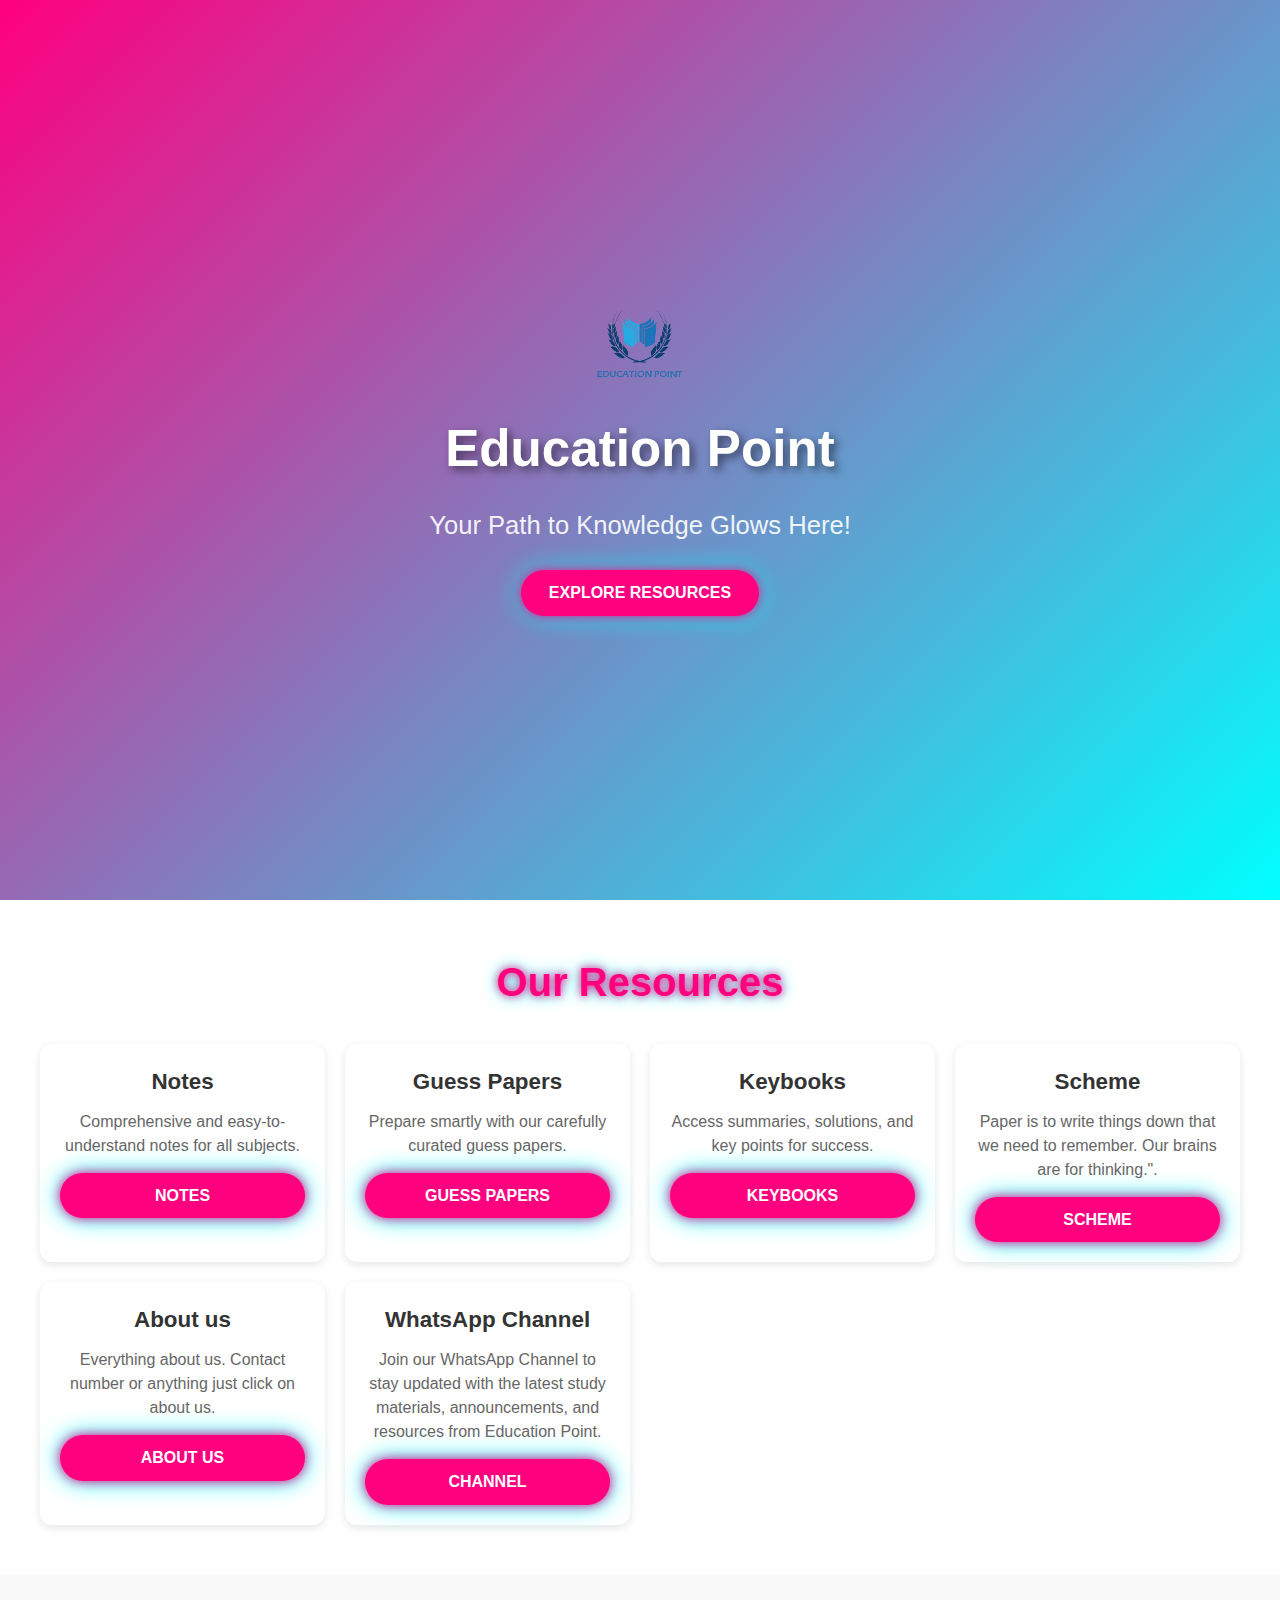
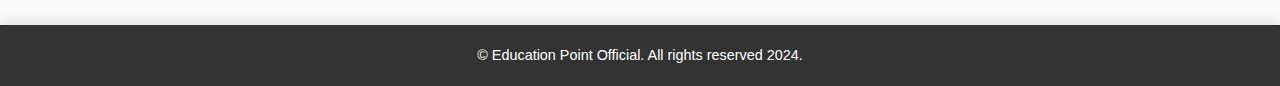
<file: index.html>
<!DOCTYPE html>
<html lang="en">
<head>
    <meta charset="UTF-8">
    <meta name="viewport" content="width=device-width, initial-scale=1.0">
    <title>Education Point</title>
	<link rel="shortcut icon" type="image/x" href="logo.png">
	<link rel="stylesheet" href="style 2.css">
</head>

<body>
    <header class="hero">
	 <img src="eduction point.png" alt="Education Point" class="logo">
        <div class="container">
            <h1 class="title">Education Point</h1>
            <p class="tagline">Your Path to Knowledge Glows Here!</p>
            <a href="#resources" class="neon-button">Explore Resources</a>
			
        </div>
    </header>
    <main>
        <section id="resources" class="section">
            <h2 class="neon-heading">Our Resources</h2>
            <div class="resources">
                <div class="resource-card">
                    <h3>Notes</h3>
                    <p>Comprehensive and easy-to-understand notes for all subjects.</p>
                    <a href="notes.html" class="neon-button">Notes</a>
                </div>
                <div class="resource-card">
                    <h3>Guess Papers</h3>
                    <p>Prepare smartly with our carefully curated guess papers.</p>
                    <a href="guess-papers.html" class="neon-button">Guess Papers</a>
                </div>
                <div class="resource-card">
                    <h3>Keybooks</h3>
                    <p>Access summaries, solutions, and key points for success.</p>
                    <a href="keybooks.html" class="neon-button">Keybooks</a>
                </div>
                <div class="resource-card">
                    <h3>Scheme</h3>
                    <p>Paper is to write things down that we need to remember. Our brains are for thinking.".</p>
                    <a href="scheme.html" class="neon-button">Scheme</a>
              </div>
			  <div class="resource-card">
                    <h3>About us</h3>
                    <p>Everything about us. Contact number or anything just click on about us.</p>
                    <a href="ABOUT US.html" class="neon-button">About us</a>
					
                </div>
				

 
   <div class="resource-card">
    <h3>WhatsApp Channel</h3>
    <p>Join our WhatsApp Channel to stay updated with the latest study materials, announcements, and resources from Education Point.</p>
    <a href="whatsapp channel.html" class="neon-button">CHANNEL</a>


</div>

					
               
  </div>
           
        </section>
    </main>
				
    <footer>
        <p>© Education Point Official. All rights reserved 2024.</p>
		
</body>
</html>
</file>
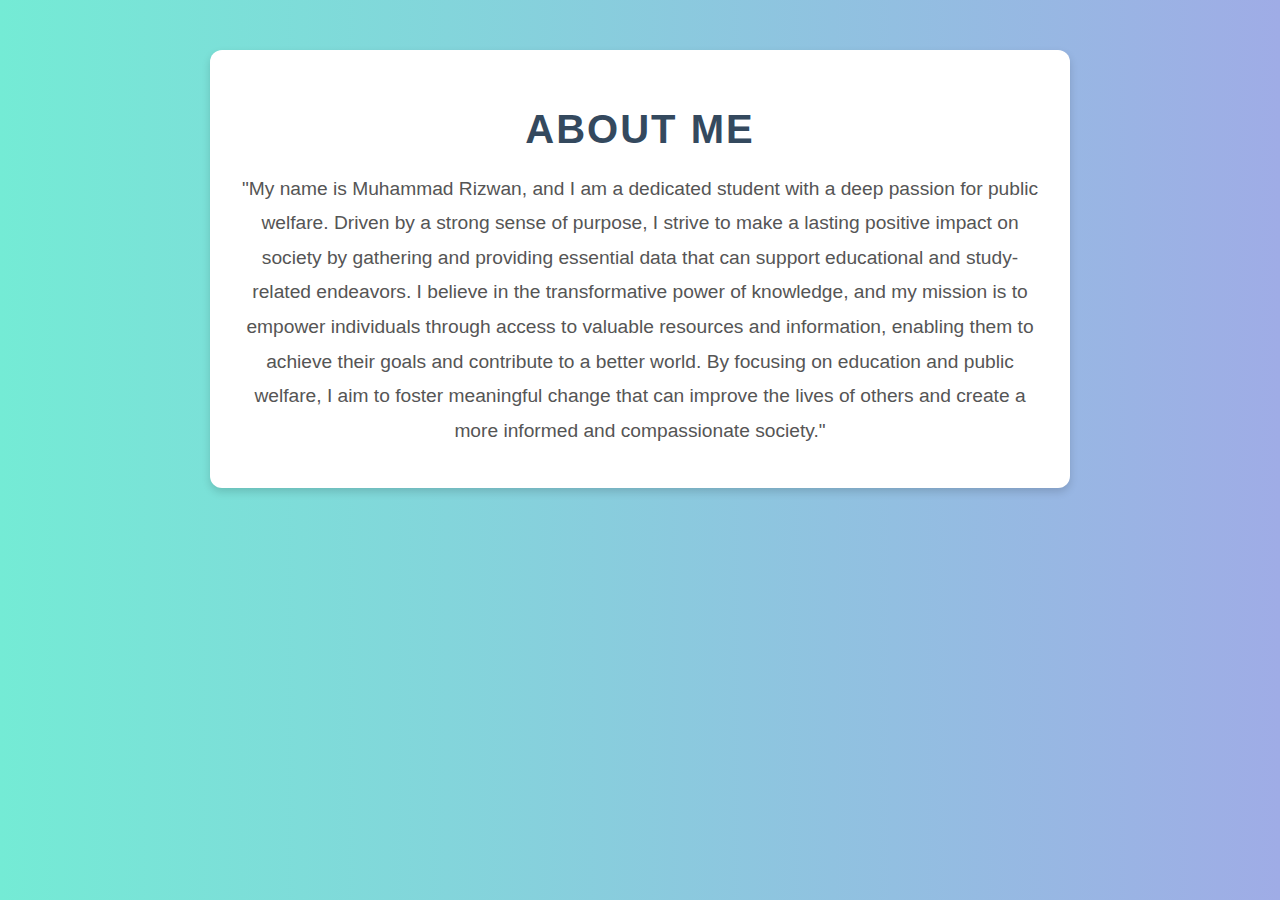
<file: about me.html>
<!DOCTYPE html>
<html lang="en">
<head>
    <meta charset="UTF-8">
    <meta name="viewport" content="width=device-width, initial-scale=1.0">
    <title>About Me - Muhammad Rizwan</title>
    <link rel="shortcut icon" type="image/x-icon" href="logo.png">
    <style>
        body {
            font-family: 'Poppins', Arial, sans-serif;
            margin: 0;
            padding: 0;
            background: linear-gradient(to right, #74ebd5, #9face6);
            color: #444;
        }
        .container {
            max-width: 800px;
            margin: 50px auto;
            padding: 30px;
            background: #fff;
            box-shadow: 0 4px 8px rgba(0, 0, 0, 0.15);
            border-radius: 12px;
            text-align: center;
        }
        h1 {
            font-size: 2.5em;
            margin-bottom: 20px;
            color: #34495e;
            text-transform: uppercase;
            letter-spacing: 2px;
        }
        p {
            font-size: 1.2em;
            line-height: 1.8;
            margin: 10px 0;
            color: #555;
        }
        a {
            color: #3498db;
            text-decoration: none;
            font-weight: bold;
        }
        a:hover {
            text-decoration: underline;
        }
        @media (max-width: 768px) {
            .container {
                padding: 20px;
                margin: 20px;
            }
            h1 {
                font-size: 2em;
            }
            p {
                font-size: 1em;
            }
        }
    </style>
</head>
<body>
    <div class="container">
        <h1>About Me</h1>
        <p>
            "My name is Muhammad Rizwan, and I am a dedicated student with a deep passion for public welfare. Driven by a strong sense of purpose, I strive to make a lasting positive impact on society by gathering and providing essential data that can support educational and study-related endeavors. I believe in the transformative power of knowledge, and my mission is to empower individuals through access to valuable resources and information, enabling them to achieve their goals and contribute to a better world. By focusing on education and public welfare, I aim to foster meaningful change that can improve the lives of others and create a more informed and compassionate society."
        </p>
    </div>
</body>
</html>
</file>
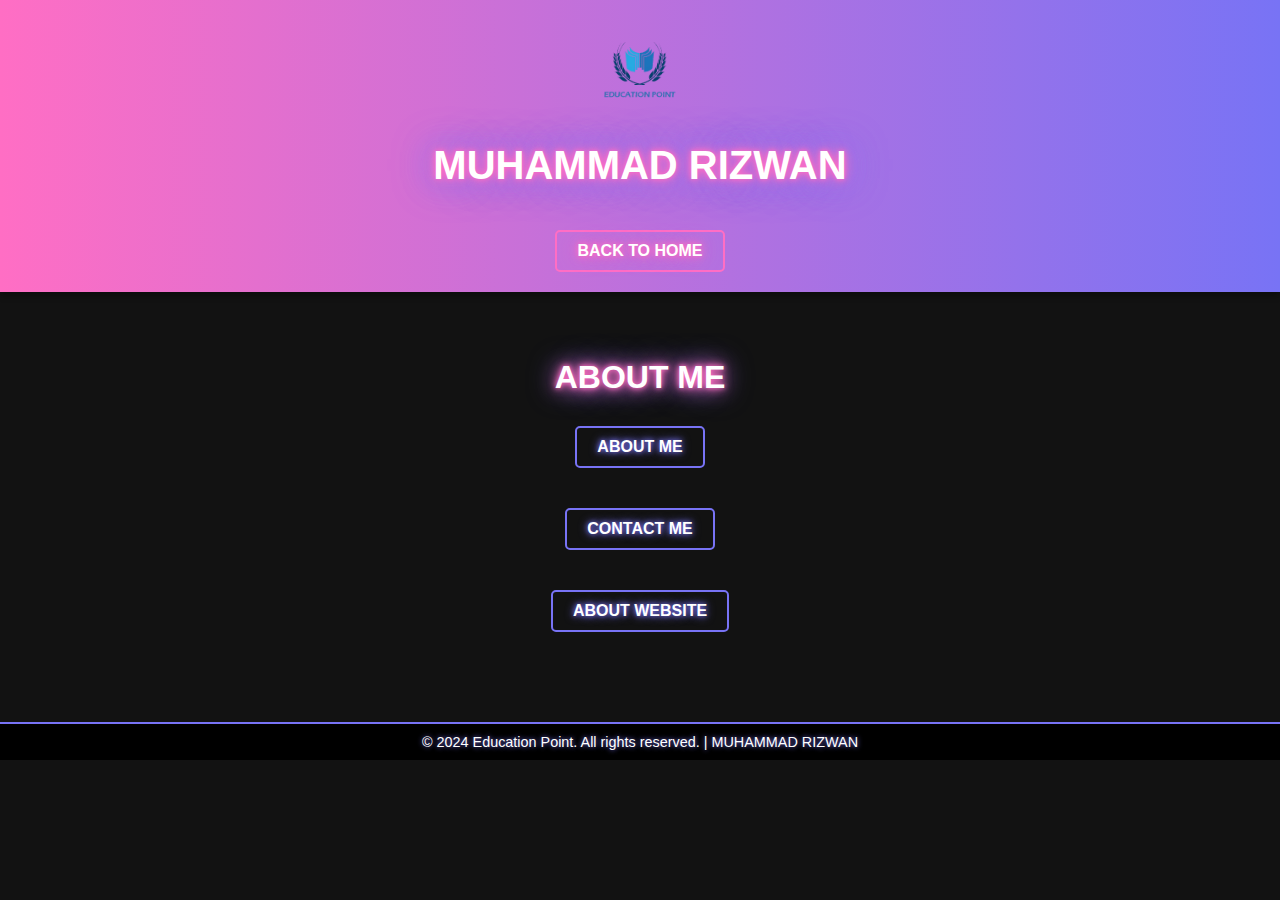
<file: ABOUT US.html>
<!DOCTYPE html>
<html lang="en">
<head>
    <meta charset="UTF-8">
    <meta name="viewport" content="width=device-width, initial-scale=1.0">
    <title>Education Point</title>
    <link rel="stylesheet" href="style 1.css">
    <link rel="shortcut icon" type="image/x-icon" href="logo.png">
	
   
</head>
<body>
    <header>
        <div class="container">
		<img src="eduction point.png" alt="Education Point" class="logo"> 
            <h1 class="neon-title">MUHAMMAD RIZWAN</h1>
            <a href="index.html" class="neon-button">Back to Home</a>
        </div>
    </header>
    <main class="section">
        <h2 class="neon-heading">ABOUT ME</h2>
        <div class="resource-card">
            <a href="about me.html" class="neon-button">ABOUT ME</a>
        </div>
        <div class="resource-card">
            <a href="contact me.html" class="neon-button">CONTACT ME</a>
        </div>

		<div class="resource-card">
                    <a href="about web.html" class="neon-button">About Website</a>
					 </div>
    </main>
    <footer>
        <p>© 2024 Education Point. All rights reserved. | MUHAMMAD RIZWAN</p>
    </footer>
</body>
</html>
</file>
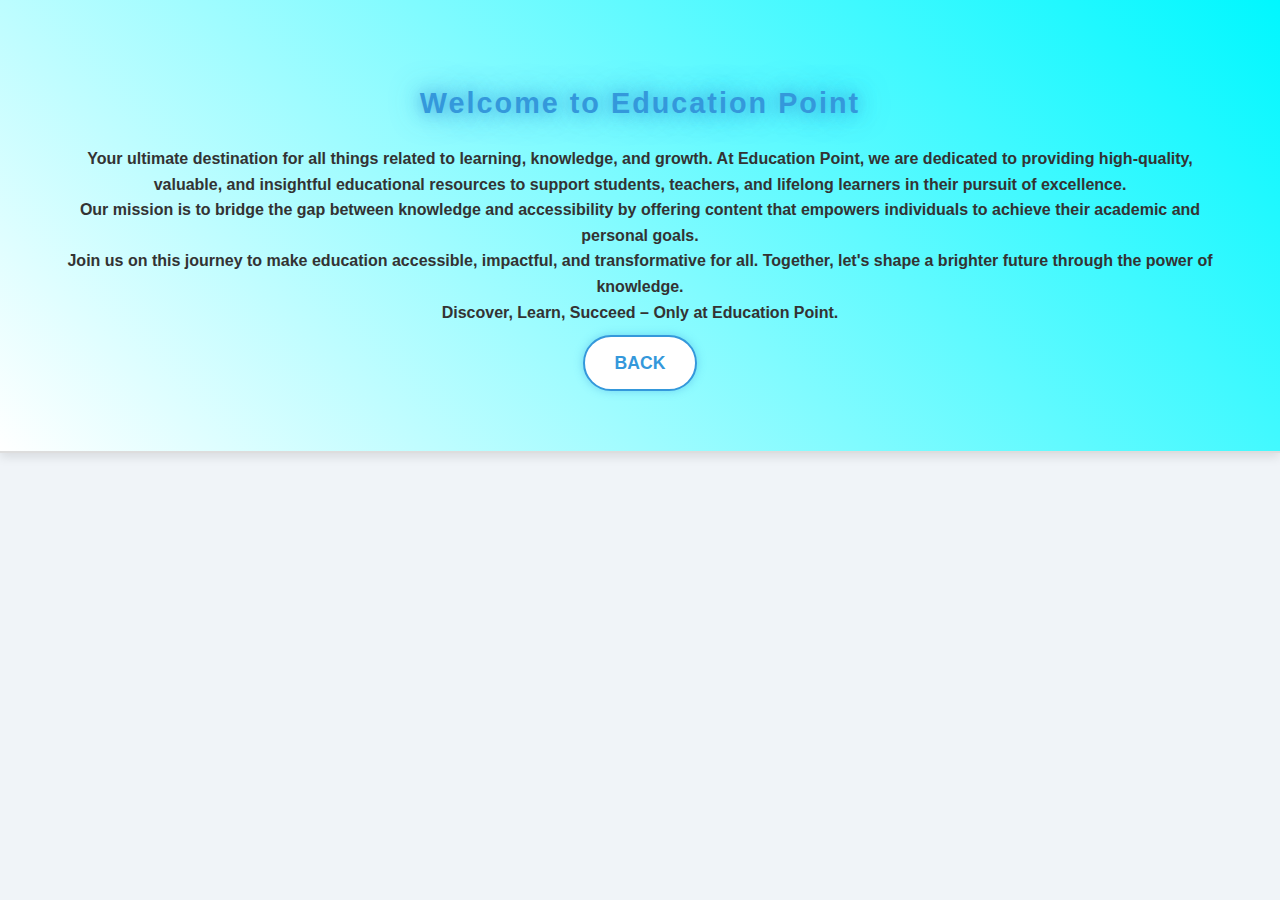
<file: about web.html>
<!DOCTYPE html>
<html lang="en">
<head>
    <meta charset="UTF-8">
    <meta name="viewport" content="width=device-width, initial-scale=1.0">
    <title>Education Point</title>
	<link rel="shortcut icon" type="image/x" href="logo.png">
    <link rel="stylesheet" href="style.css">
</head>
<body>
<header class="section">
    <div class="container">
        <h1 class="neon-title">Welcome to Education Point</h1>
        <p><strong><strong><strong>Your ultimate destination for all things related to learning, knowledge, and growth. At Education Point, we are dedicated to providing high-quality, valuable, and insightful educational resources to support students, teachers, and lifelong learners in their pursuit of excellence.</strong></p>
        <p><strong><strong>Our mission is to bridge the gap between knowledge and accessibility by offering content that empowers individuals to achieve their academic and personal goals.</strong></p>
        <p><strong>Join us on this journey to make education accessible, impactful, and transformative for all. Together, let's shape a brighter future through the power of knowledge.</strong></p>
        <p><strong>Discover, Learn, Succeed – Only at Education Point.</strong></p>
        <a href="index.html" class="neon-button">BACK </a>
    </div>
	</Header>
</body>
</html>
</file>
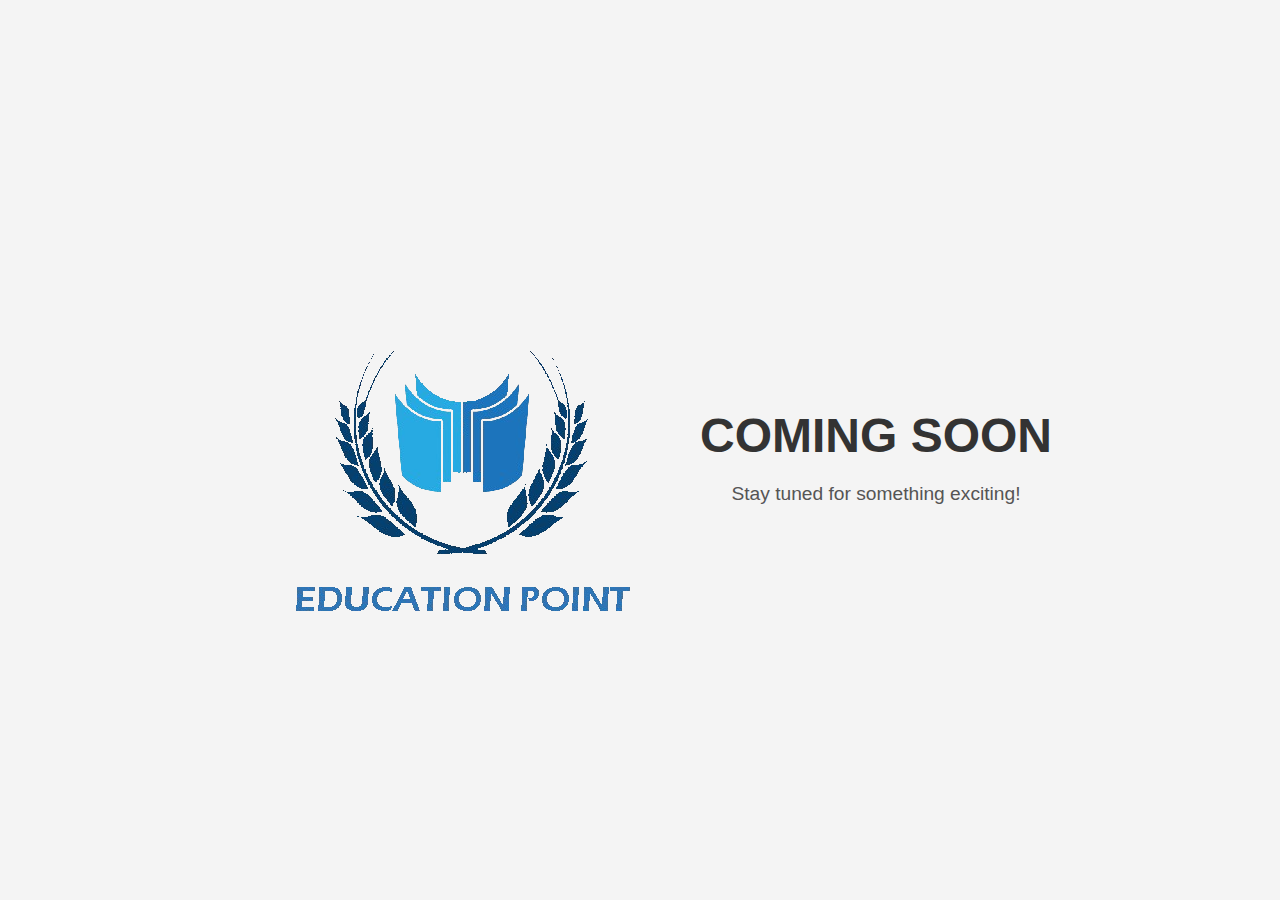
<file: coming soon.html>
<!DOCTYPE html>
<html lang="en">
<head>
    <meta charset="UTF-8">
    <meta name="viewport" content="width=device-width, initial-scale=1.0">
    <title>Coming Soon</title>
	<link rel="shortcut icon" type="image/x" href="logo.png">
    <style>
        body {
            margin: 0;
            padding: 0;
            display: flex;
            justify-content: center;
            align-items: center;
            height: 100vh;
            background-color: #f4f4f4;
            font-family: Arial, sans-serif;
        }
        .coming-soon {
            text-align: center;
            color: #333;
        }
        .coming-soon h1 {
            font-size: 3rem;
            margin-bottom: 10px;
        }
        .coming-soon p {
            font-size: 1.2rem;
            color: #555;
        }
    </style>
</head>
<body>
<img src="eduction point.png" alt="Education Point" class="logo"> 
    <div class="coming-soon">
        <h1>COMING SOON</h1>
        <p>Stay tuned for something exciting!</p>
    </div>
</body>
</html>
</file>
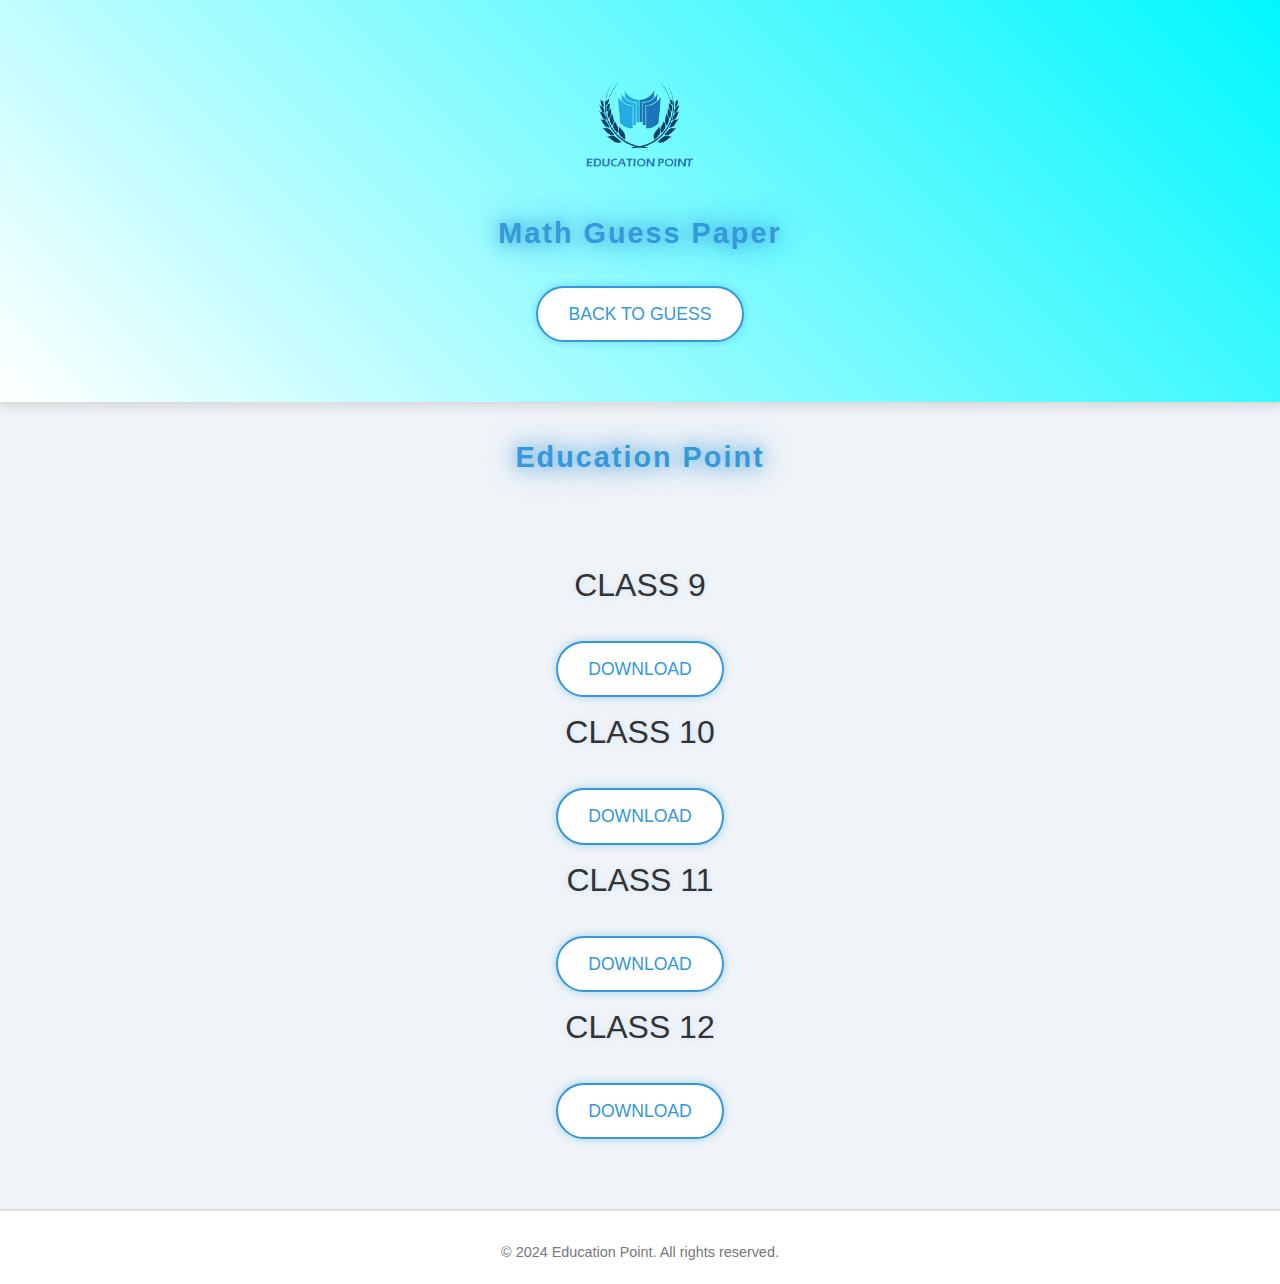
<file: Guess papers-page1.html>
<!DOCTYPE html>
<html lang="en">
<head>
    <meta charset="UTF-8">
    <meta name="viewport" content="width=device-width, initial-scale=1.0">
    <title>MATH - Education Point</title>
    <link rel="stylesheet" href="style.css">
    <link rel="shortcut icon" type="image/x" href="logo.png"> <!-- Favicon -->
</head>
<body>
    <header class="section">
        <div class="container">
            <div class="logo-container">
                <img src="eduction point.png" alt="Education Point" class="logo"> 
            </div>
            <h1 class="neon-title">Math Guess Paper</h1>
            <a href="guess-papers.html" class="neon-button">Back to Guess</a>
        </div>
    </header>

    <p class="neon-title">Education Point</p>

    <main class="section">
        <h2 class="neon-heading">CLASS 9</h2>
        <a href="https://drive.google.com/file/d/1GGTRlenPoQ5rCANfQw7F4vcIW0iKUfqT/view?usp=sharing" class="neon-button" download>Download</a>
        
        <h3 class="neon-heading">CLASS 10</h3>
        <a href="https://drive.google.com/file/d/1J-0Bw6irLPVUjoS9i7MbgKlIjymBOzus/view?usp=sharing" class="neon-button" download>Download</a>

        <h4 class="neon-heading">CLASS 11</h4>
        <a href="https://drive.usercontent.google.com/download?id=1AzJ-d46A4HN9q-oA-ZyatlFuSTE806He&export=download&authuser=0" class="neon-button" download>Download</a>

        <h5 class="neon-heading">CLASS 12</h5>
        <a href="https://drive.google.com/file/d/11k4os5KRcgN7CMVBtyWKVQEhDW4Yk0xj/view?usp=drive_link" class="neon-button" download>Download</a>
    </main>

    <footer>
        <p>© 2024 Education Point. All rights reserved.</p>
    </footer>
</body>
</html>
</file>
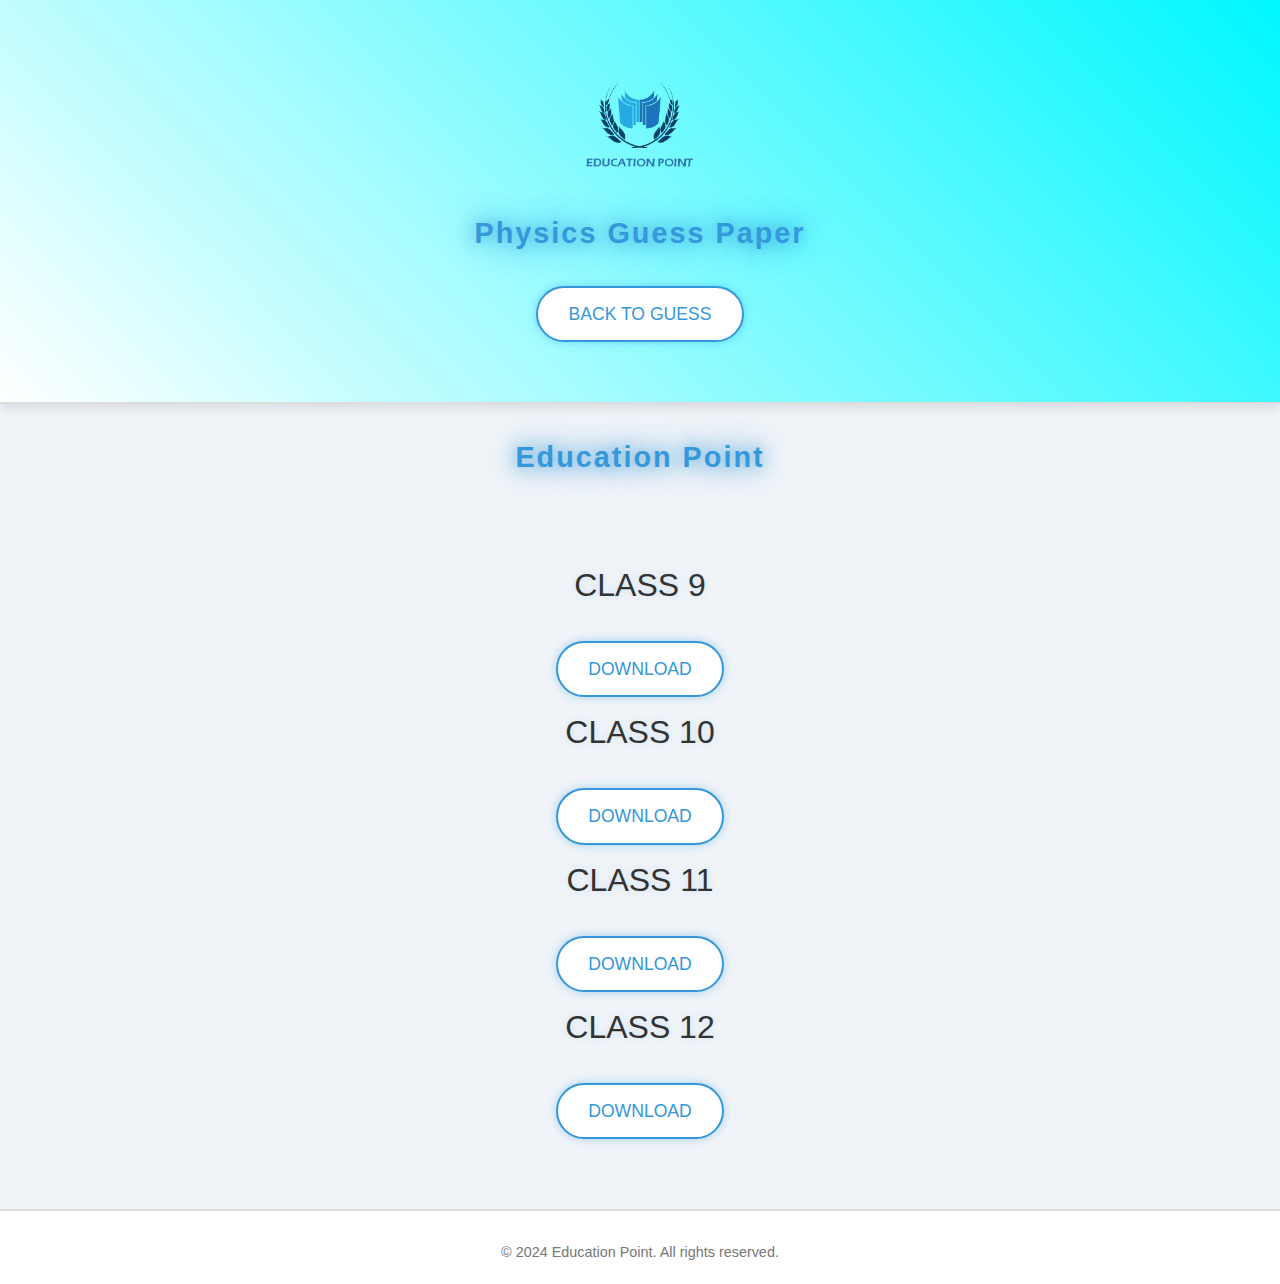
<file: Guess papers-page2.html>
<!DOCTYPE html>
<html lang="en">
<head>
    <meta charset="UTF-8">
    <meta name="viewport" content="width=device-width, initial-scale=1.0">
    <title>Physics - Education Point</title>
    <link rel="stylesheet" href="style.css">
<link rel="shortcut icon" type="image/x" href="logo.png">
</head>
<body>
    <header class="section">
	 <img src="eduction point.png" alt="Education Point" class="logo">
        <div class="container">
            <h1 class="neon-title">Physics Guess Paper </h1>
            <a href="guess-papers.html" class="neon-button">Back to Guess</a>
        </div>
		</header>
	<p class="neon-title"> Education Point</p>
    <main class="section">

        <h2 class="neon-heading">CLASS 9</h2>
     
		<a href="https://drive.google.com/file/d/1HDE2lVMgv-MVGqPfD_fCfgoMYXkgFGBq/view?usp=sharing" class="neon-button" download>Download</a>
            
			<h3 class="neon-heading">CLASS 10</h3>   
			<a href="https://drive.google.com/file/d/1Igpe19NjUUKwyXudNGd42Gz-AeEWyfl_/view?usp=drive_link" class="neon-button" download>Download</a>
         
		 <h4 class="neon-heading">CLASS 11</h4>   
			
			<a href="https://drive.google.com/file/d/159-wsxre-vu9zaOs-hLMtUWR4KkYXCUL/view?usp=drive_link" class="neon-button" download>Download</a>
 
  <h5 class="neon-heading">CLASS 12</h5>   
			
			<a href="https://drive.google.com/file/d/13ljz6cEJwssqooTbG89Ol8GxV-8Rlx9_/view?usp=drive_link" class="neon-button" download>Download</a>
 
 </main>
    <footer>
        <p>© 2024 Education Point. All rights reserved.</p>
    </footer>
</body>
</html>
</file>
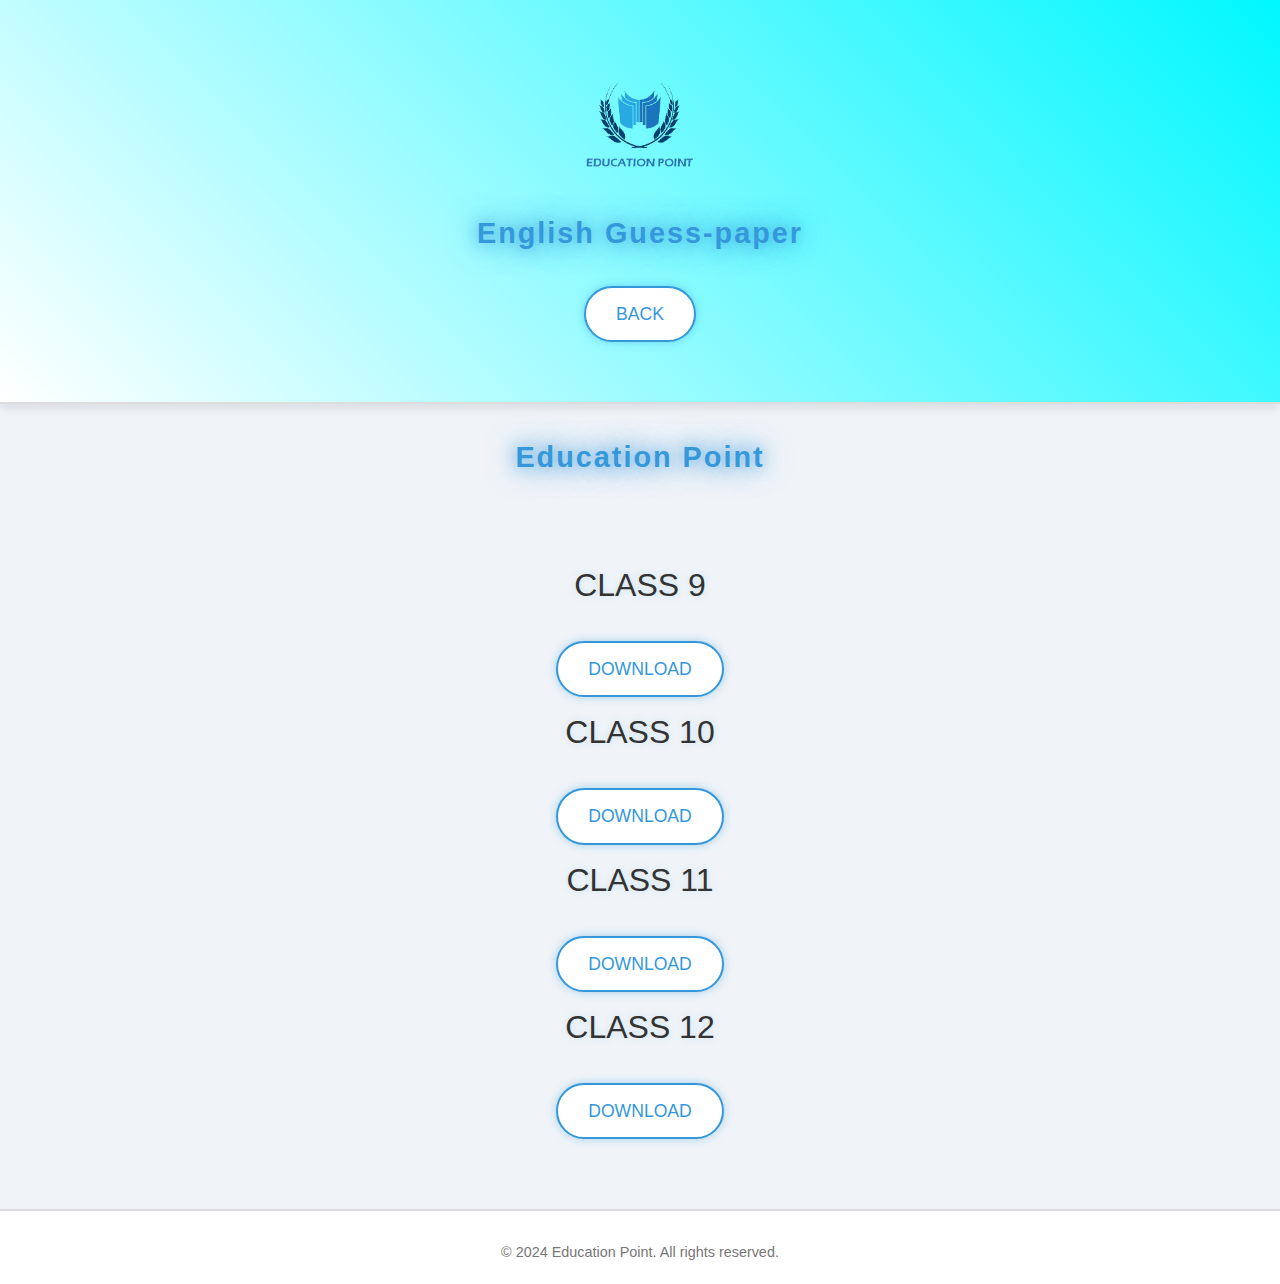
<file: Guess papers-page3.html>
<!DOCTYPE html>
<html lang="en">
<head>
    <meta charset="UTF-8">
    <meta name="viewport" content="width=device-width, initial-scale=1.0">
    <title>English guess-paper - Education Point</title>
    <link rel="stylesheet" href="style.css">
	<link rel="shortcut icon" type="image/x" href="logo.png">
</head>
<body>
    <header class="section">
	 <img src="eduction point.png" alt="Education Point" class="logo">
        <div class="container">
            <h1 class="neon-title">English Guess-paper</h1>
            <a href="guess-papers.html" class="neon-button">Back</a>
         </div>
		</header>
	<p class="neon-title"> Education Point</p>
    <main class="section">

        <h2 class="neon-heading">CLASS 9</h2>
     
		<a href="https://drive.google.com/file/d/1IDfqFMWRRTD0C-qcIhW0titgv3JqR81Z/view?usp=drive_link" class="neon-button" download>Download</a>
            
			<h3 class="neon-heading">CLASS 10</h3>   
			<a href="https://drive.google.com/file/d/1lD7cKeb1TFcK4He4tg74ptuaC6ugLbEY/view?usp=drive_link" class="neon-button" download>Download</a>
         
		 <h4 class="neon-heading">CLASS 11</h4>   
			
			<a href="https://drive.google.com/file/d/114aMFc7AW0wqQil5snZIkrd23fLIFIcw/view?usp=drive_link" class="neon-button" download>Download</a>
 
  <h5 class="neon-heading">CLASS 12</h5>   
			
			<a href="https://drive.google.com/file/d/13gRmUMB_Ol_UlRWybMjgWpq5FQfq1qR4/view?usp=drive_link" class="neon-button" download>Download</a>
 
 </main>
    <footer>
        <p>© 2024 Education Point. All rights reserved.</p>
    </footer>
</body>
</html>
</file>
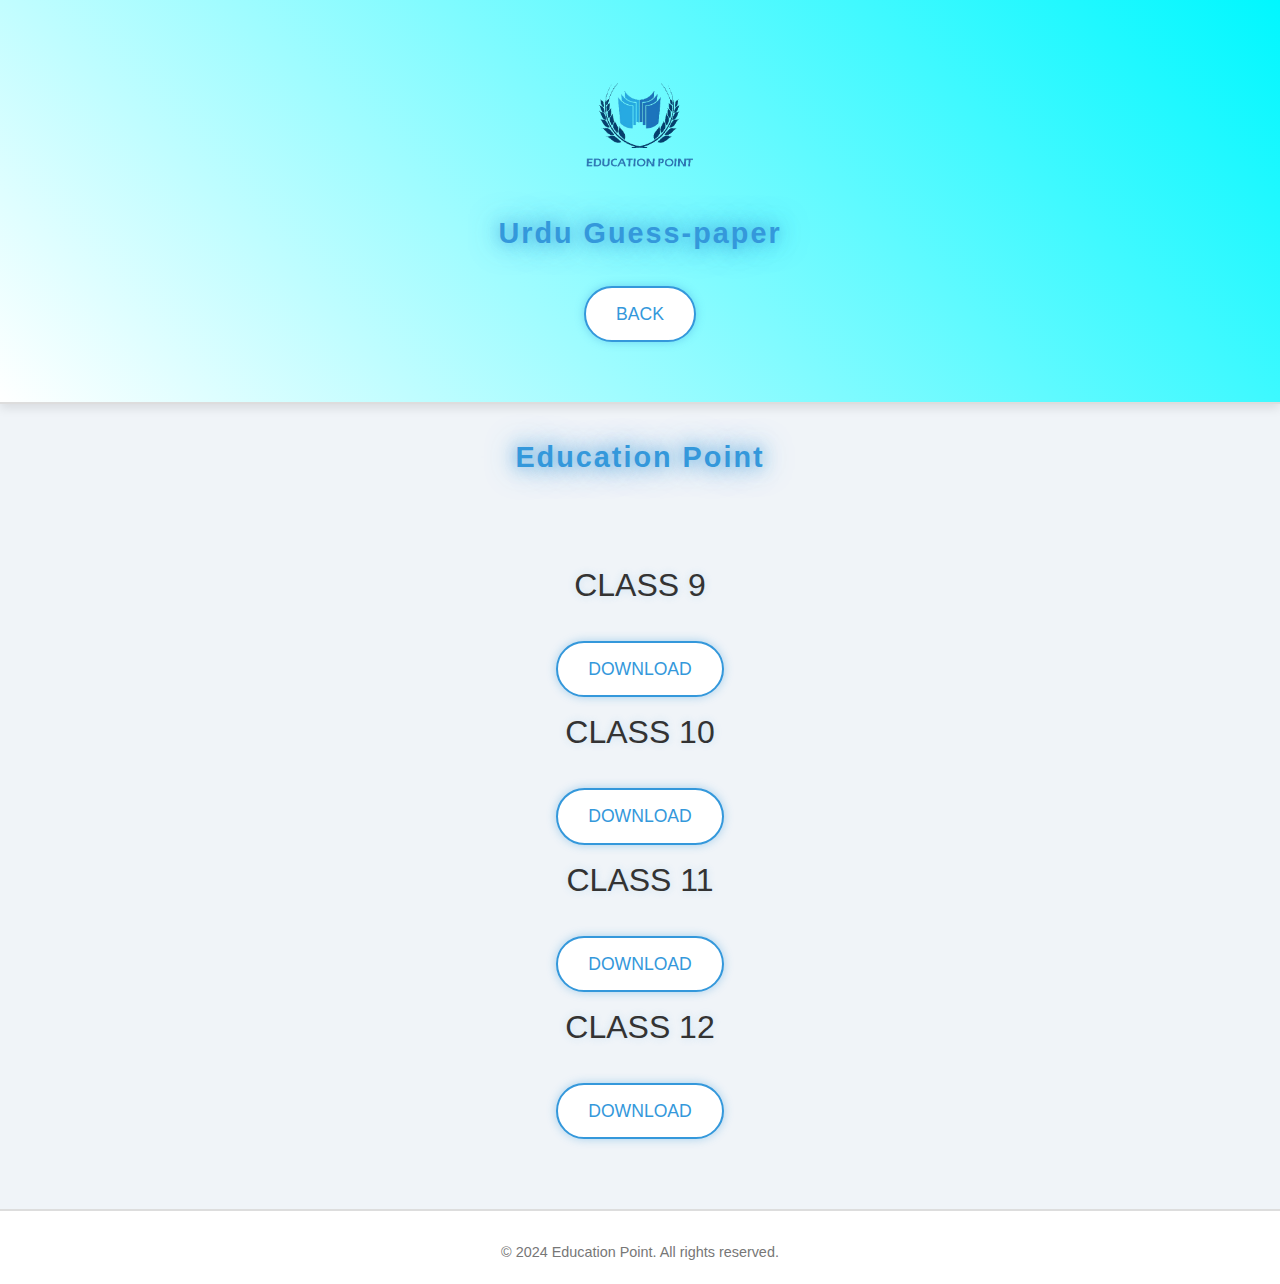
<file: Guess papers-page4.html>
<!DOCTYPE html>
<html lang="en">
<head>
    <meta charset="UTF-8">
    <meta name="viewport" content="width=device-width, initial-scale=1.0">
    <title>Urdu guess-paper - Education Point</title>
    <link rel="stylesheet" href="style.css">
	<link rel="shortcut icon" type="image/x" href="logo.png">
</head>
<body>
    <header class="section">
	 <img src="eduction point.png" alt="Education Point" class="logo">
        <div class="container">
            <h1 class="neon-title">Urdu Guess-paper</h1>
            <a href="guess-papers.html" class="neon-button">Back</a>
        </div>
    </header>
      </div>
		</header>
	<p class="neon-title"> Education Point</p>
    <main class="section">

        <h2 class="neon-heading">CLASS 9</h2>
     
		<a href="https://drive.google.com/file/d/1FlfbJ4ywpOGSQ9OSruiAoy-qfqOSMWWW/view?usp=drive_link" class="neon-button" download>Download</a>
            
			<h3 class="neon-heading">CLASS 10</h3>   
			<a href="https://drive.google.com/file/d/1Db9K00B8QI07ZB3rU7rOjsqbJaY8j9pJ/view?usp=drive_link" class="neon-button" download>Download</a>
         
		 <h4 class="neon-heading">CLASS 11</h4>   
			
			<a href="https://drive.google.com/file/d/118fnQ-dv731R0drSSL6jW30GyJMRdYWM/view?usp=drive_link" class="neon-button" download>Download</a>
 
  <h5 class="neon-heading">CLASS 12</h5>   
			
			<a href="https://drive.google.com/file/d/11341IJMYL1Gpiq7kgkkQuj-bM-dhRk5b/view?usp=drive_link" class="neon-button" download>Download</a>
 
 </main>
    <footer>
        <p>© 2024 Education Point. All rights reserved.</p>
    </footer>
</body>
</html>
</file>
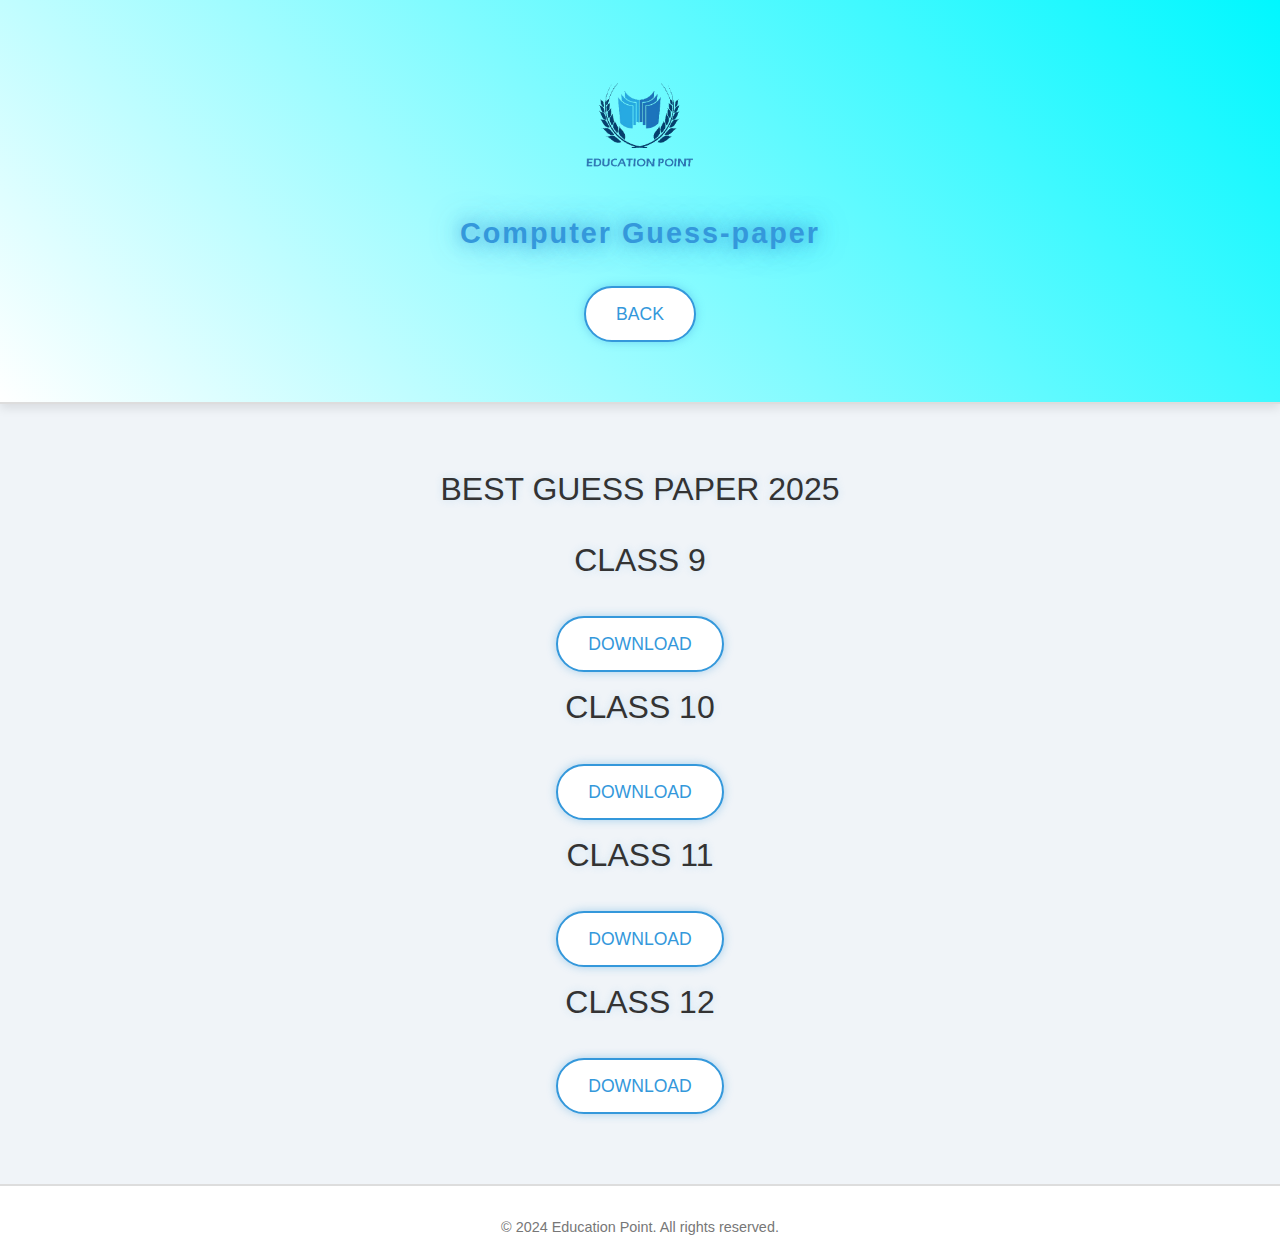
<file: Guess papers-page5.html>
<!DOCTYPE html>
<html lang="en">
<head>
    <meta charset="UTF-8">
    <meta name="viewport" content="width=device-width, initial-scale=1.0">
    <title>Computer guess-paper - Education Point</title>
    <link rel="stylesheet" href="style.css">
	<link rel="shortcut icon" type="image/x" href="logo.png">
</head>
<body>
    <header class="section">
	 <img src="eduction point.png" alt="Education Point" class="logo">
        <div class="container">
            <h1 class="neon-title">Computer Guess-paper</h1>
            <a href="guess-papers.html" class="neon-button">Back</a>
        </div>
    </header>
    <main class="section">
        <h2 class="neon-heading">BEST GUESS PAPER 2025</h2>
		
        <h2 class="neon-heading">CLASS 9</h2>
     
		<a href="https://drive.google.com/file/d/1I9QhuZTgujJfQvPeL4FHCiwlD2Er8D5K/view?usp=drive_link" class="neon-button" download>Download</a>
            
			<h3 class="neon-heading">CLASS 10</h3>   
			<a href="https://drive.google.com/file/d/1D35CrOv8S8s9NdDZNRkR1v6lvFI-DOAS/view?usp=drive_link" class="neon-button" download>Download</a>
         
		 <h4 class="neon-heading">CLASS 11</h4>   
			
			<a href="https://drive.google.com/file/d/14cun98nfmsLwSeeZCbIyjrSfRR6xf3v6/view?usp=drive_link" class="neon-button" download>Download</a>
 
  <h5 class="neon-heading">CLASS 12</h5>   
			
			<a href="https://drive.google.com/file/d/1287ad1nfPFKQUN2FqqLhRKUQQGid5iB2/view?usp=drive_link" class="neon-button" download>Download</a>
 
 </main>
    <footer>
        <p>© 2024 Education Point. All rights reserved.</p>
    </footer>
</body>
</html>
</file>
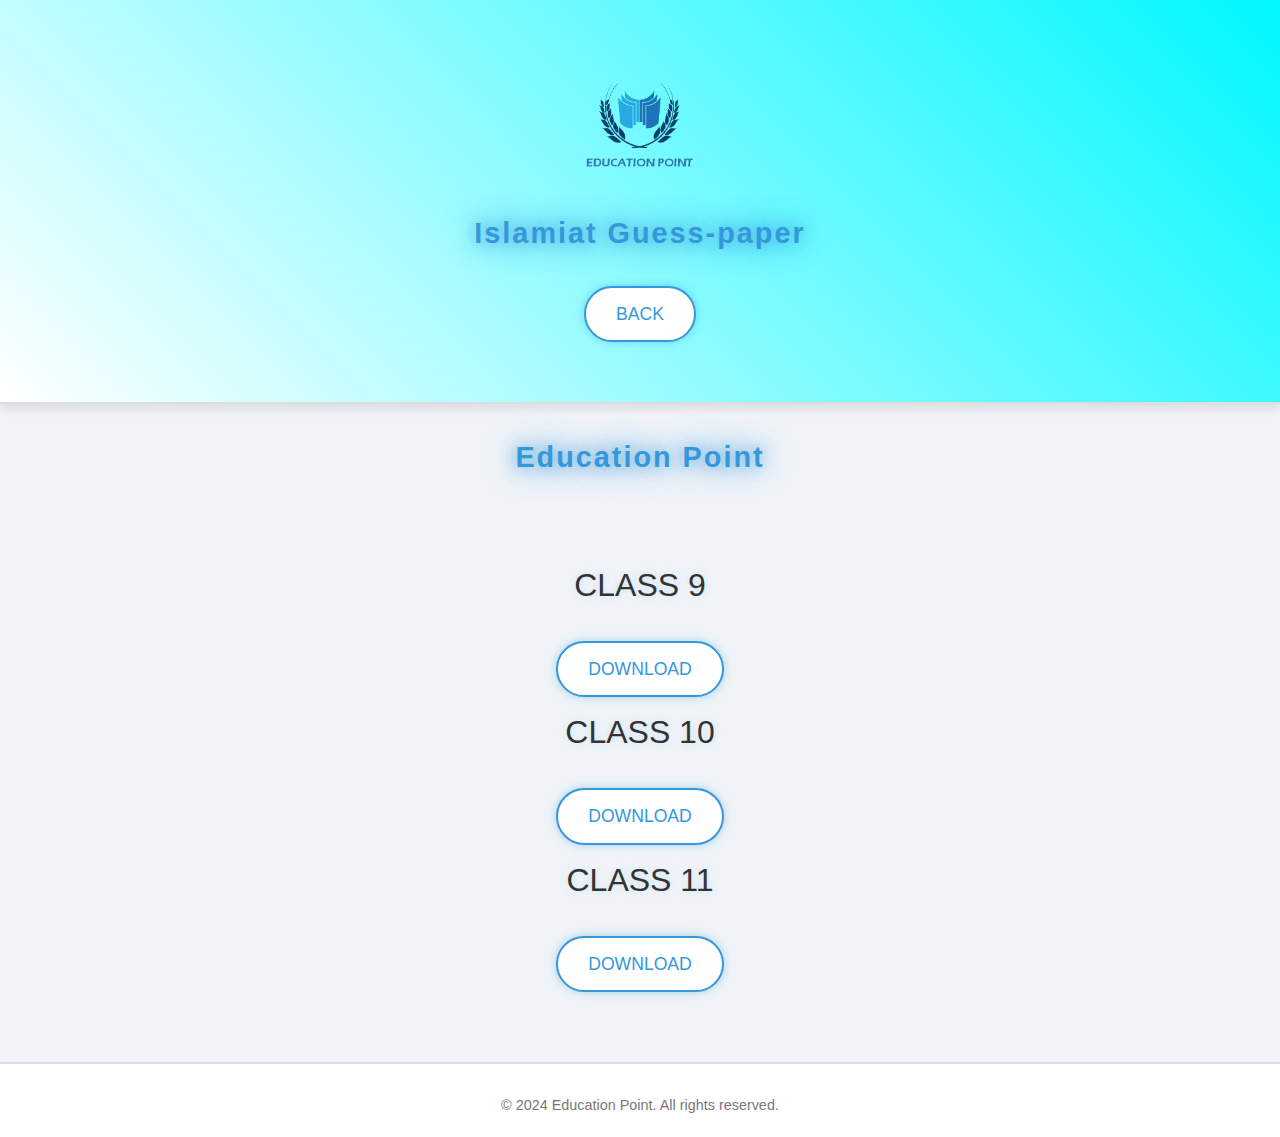
<file: Guess papers-page6.html>
<!DOCTYPE html>
<html lang="en">
<head>
    <meta charset="UTF-8">
    <meta name="viewport" content="width=device-width, initial-scale=1.0">
    <title>Islamiat guess-paper - Education Point</title>
    <link rel="stylesheet" href="style.css">
	<link rel="shortcut icon" type="image/x" href="logo.png">
</head>
<body>
    <header class="section">
	 <img src="eduction point.png" alt="Education Point" class="logo">
        <div class="container">
            <h1 class="neon-title">Islamiat Guess-paper</h1>
            <a href="guess-papers.html" class="neon-button">Back</a>
        </div>
    </header>
   <p class="neon-title"> Education Point</p>
    <main class="section">

        <h2 class="neon-heading">CLASS 9</h2>
     
		<a href="https://drive.google.com/file/d/1DwbOiT3gqR4uNeQ1s2O1CgqlJy6QbRBq/view?usp=drive_link" class="neon-button" download>Download</a>
            
			<h3 class="neon-heading">CLASS 10</h3>   
			<a href="https://drive.google.com/file/d/1J-g_xmCuN7FEG_62ql4WSmPBDPDWepQt/view?usp=drive_link" class="neon-button" download>Download</a>
         
		 <h4 class="neon-heading">CLASS 11</h4>   
			
			<a href="https://drive.google.com/file/d/11IBaVPISfZlNs-xumhFyRCOZJJT-2w2E/view?usp=drive_link" class="neon-button" download>Download</a>
 
  
 </main>
    <footer>
        <p>© 2024 Education Point. All rights reserved.</p>
    </footer>
</body>
</html>
</file>
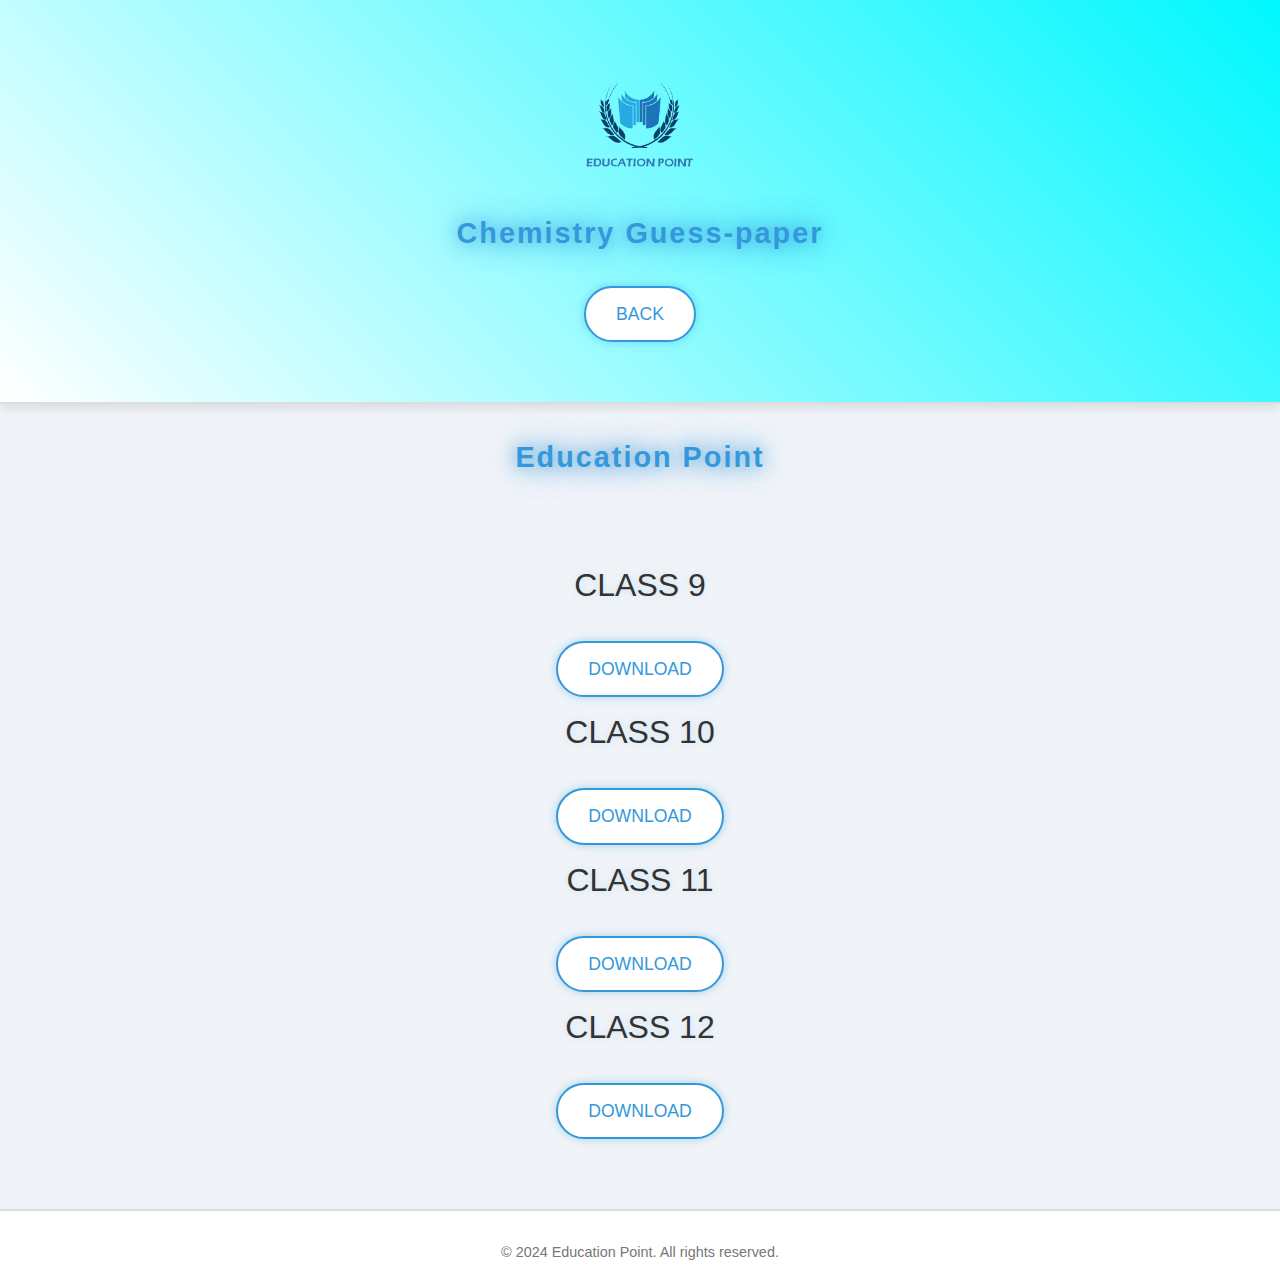
<file: Guess papers-page7.html>
<!DOCTYPE html>
<html lang="en">
<head>
    <meta charset="UTF-8">
    <meta name="viewport" content="width=device-width, initial-scale=1.0">
    <title>Chemistry guess-paper - Education Point</title>
    <link rel="stylesheet" href="style.css">
	<link rel="shortcut icon" type="image/x" href="logo.png">
</head>
<body>
    <header class="section">
	 <img src="eduction point.png" alt="Education Point" class="logo">
        <div class="container">
            <h1 class="neon-title">Chemistry Guess-paper</h1>
            <a href="guess-papers.html" class="neon-button">Back</a>
        </div>
    </header>
   <p class="neon-title"> Education Point</p>
    <main class="section">

        <h2 class="neon-heading">CLASS 9</h2>
     
		<a href="https://drive.google.com/file/d/1I-OTRYjC2_FVyuqMd_FXuN2n9pLtOChZ/view?usp=drive_link" class="neon-button" download>Download</a>
            
			<h3 class="neon-heading">CLASS 10</h3>   
			<a href="https://drive.google.com/file/d/1CcX3FD7xk9BRCsv4WcqYYXYt5Ima3YMb/view?usp=drive_link" class="neon-button" download>Download</a>
         
		 <h4 class="neon-heading">CLASS 11</h4>   
			
			<a href="https://drive.google.com/file/d/14dS79sE2tvf6-VS-gOm6LZLOTpjgAOcK/view?usp=drive_link" class="neon-button" download>Download</a>
 
  <h5 class="neon-heading">CLASS 12</h5>   
			
			<a href="https://drive.google.com/file/d/13OwuGRLAkjxjKzGz-e2mLruoT2av8cO5/view?usp=drive_link" class="neon-button" download>Download</a>
 
 </main>
    <footer>
        <p>© 2024 Education Point. All rights reserved.</p>
    </footer>
</body>
</html>
</file>
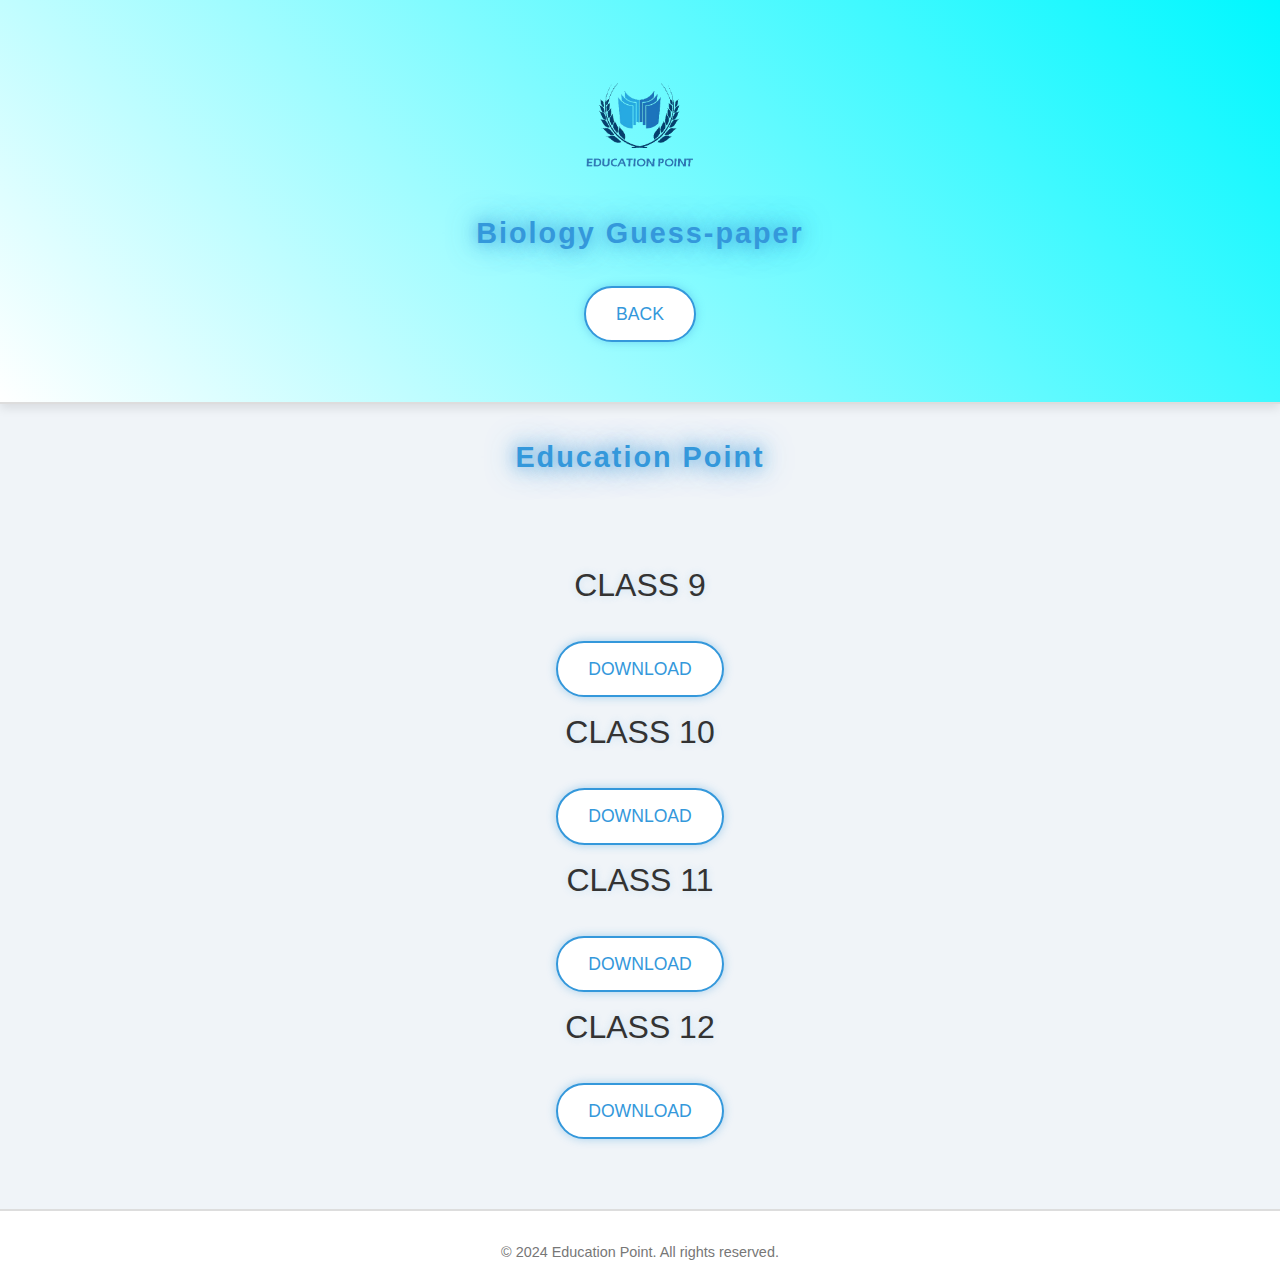
<file: Guess papers-page8.html>
<!DOCTYPE html>
<html lang="en">
<head>
    <meta charset="UTF-8">
    <meta name="viewport" content="width=device-width, initial-scale=1.0">
    <title>Biology guess-paper - Education Point</title>
    <link rel="stylesheet" href="style.css">
	<link rel="shortcut icon" type="image/x" href="logo.png">
</head>
<body>
    <header class="section">
	 <img src="eduction point.png" alt="Education Point" class="logo">
        <div class="container">
            <h1 class="neon-title">Biology Guess-paper</h1>
            <a href="guess-papers.html" class="neon-button">Back</a>
        </div>
    </header>
   <p class="neon-title"> Education Point</p>
    <main class="section">

        <h2 class="neon-heading">CLASS 9</h2>
     
		<a href="https://drive.google.com/file/d/1ECsQM6l1sQJpQDf9LBNkhknxMgPeMs1R/view?usp=drive_link" class="neon-button" download>Download</a>
            
			<h3 class="neon-heading">CLASS 10</h3>   
			<a href="https://drive.google.com/file/d/1Hvf8W2yYr1j22s0O5pIUUI31hKBSzXUB/view?usp=drive_link" class="neon-button" download>Download</a>
         
		 <h4 class="neon-heading">CLASS 11</h4>   
			
			<a href="https://drive.google.com/file/d/14ghNERbBkY_hca8p5z9nmny8iqxBUhW4/view?usp=drive_link" class="neon-button" download>Download</a>
 
  <h5 class="neon-heading">CLASS 12</h5>   
			
			<a href="https://drive.google.com/file/d/11hnNKCym6LNQuDOGMwMNjkc4c467mnJa/view?usp=drive_link" class="neon-button" download>Download</a>
 
 </main>
    <footer>
        <p>© 2024 Education Point. All rights reserved.</p>
    </footer>
</body>
</html>
</file>
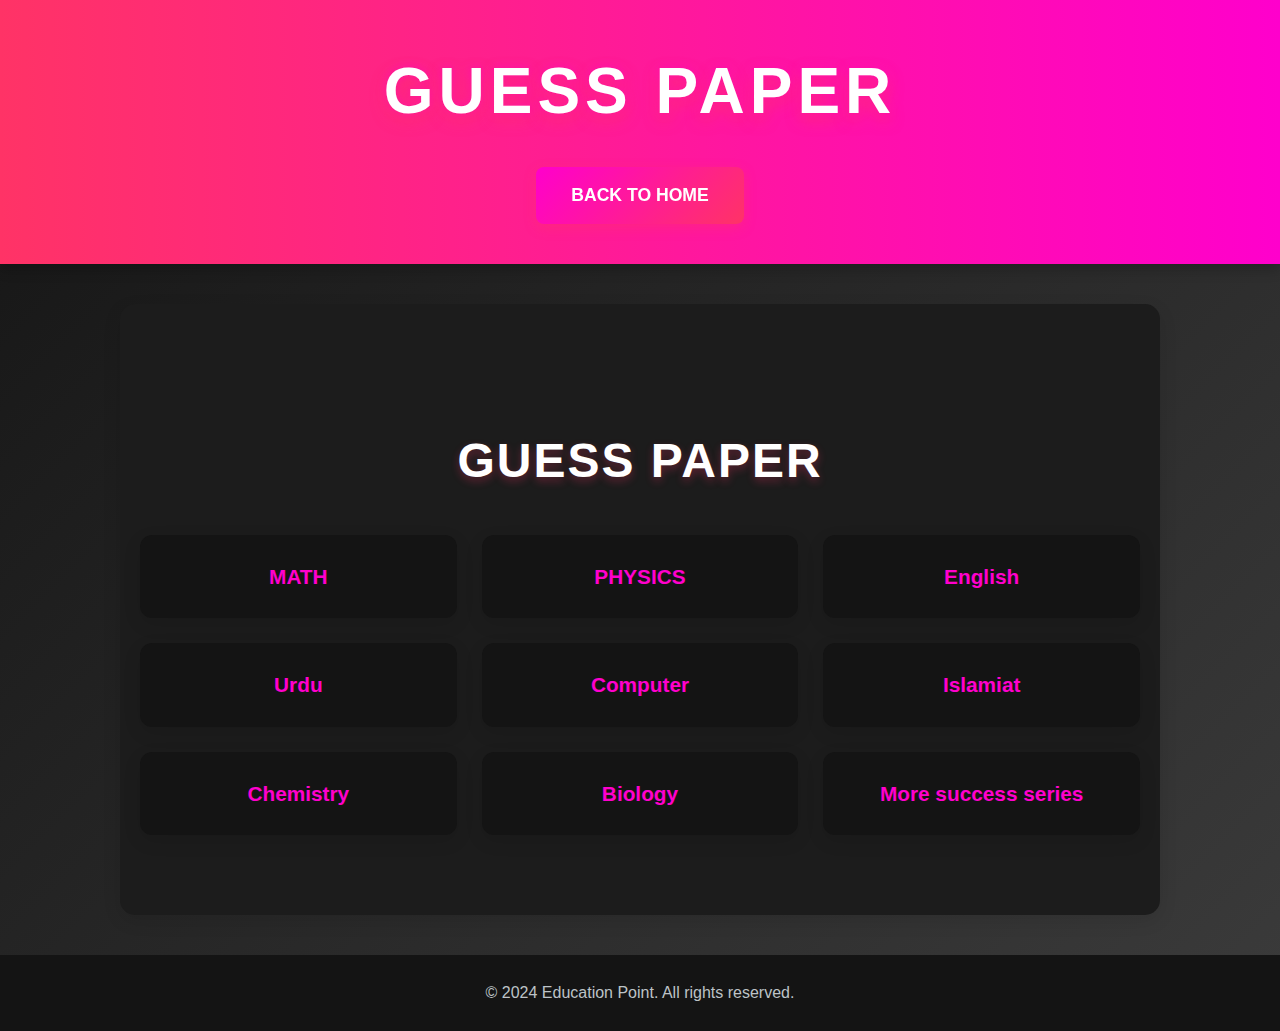
<file: guess-papers.html>
<!DOCTYPE html>
<html lang="en">
<head>
    <meta charset="UTF-8">
    <meta name="viewport" content="width=device-width, initial-scale=1.0">
    <title>Education Point</title>
    <link rel="stylesheet" href="styles 1.css">
	<link rel="shortcut icon" type="image/x" href="logo.png">
</head>
<body>
    <header class="11">
        <div class="container">
            <h1 class="neon-title">GUESS PAPER</h1>
            <a href="index.html" class="neon-button">Back to Home</a>
        </div>
    </header>
    <main class="section">
        <h2 class="neon-heading">GUESS PAPER</h2>
        <ul class="resource-list">
            <li><a href="Guess papers-page1.html"> MATH </a></li>
            <li><a href="Guess papers-page2.html">PHYSICS</a></li>
            <li><a href="Guess papers-page3.html"> English </a></li>
            <li><a href="Guess papers-page4.html">Urdu </a></li>
			<li><a href="Guess papers-page5.html">Computer</a></li>
			<li><a href="Guess papers-page6.html">Islamiat </a></li>
			<li><a href="Guess papers-page7.html"> Chemistry </a></li>
			<li><a href="Guess papers-page8.html"> Biology </a></li>
			<li><a href="More success series.html"> More success series </a></li>
        </ul>
    </main>
    <footer>
        <p>© 2024 Education Point. All rights reserved.</p>
    </footer>
</body>
</html>
</file>
<file: style 1.css>
/* style.css */

body {
    margin: 0;
    padding: 0;
    font-family: 'Arial', sans-serif;
    background-color: #121212;
    color: #ffffff;
    text-align: center;
}

header {
    background: linear-gradient(90deg, #ff6ec4, #7873f5);
    padding: 20px 0;
    box-shadow: 0px 4px 6px rgba(0, 0, 0, 0.3);
}

.container {
    display: flex;
    flex-direction: column;
    align-items: center;
    justify-content: center;
}

.logo {
    width: 100px;
    height: auto;
    margin-bottom: 10px;
}

.neon-title {
    font-size: 2.5rem;
    font-weight: bold;
    text-transform: uppercase;
    color: #fff;
    text-shadow: 0 0 5px #ff6ec4, 0 0 10px #ff6ec4, 0 0 20px #ff6ec4, 0 0 30px #7873f5, 0 0 40px #7873f5;
}

.neon-button {
    display: inline-block;
    margin-top: 15px;
    padding: 10px 20px;
    font-size: 1rem;
    font-weight: bold;
    text-transform: uppercase;
    text-decoration: none;
    color: #fff;
    background: transparent;
    border: 2px solid #ff6ec4;
    border-radius: 5px;
    transition: 0.3s;
    text-shadow: 0 0 5px #ff6ec4, 0 0 10px #ff6ec4, 0 0 20px #ff6ec4;
}

.neon-button:hover {
    background-color: #ff6ec4;
    box-shadow: 0 0 10px #ff6ec4, 0 0 20px #ff6ec4, 0 0 30px #7873f5;
    transform: scale(1.1);
}

.section {
    padding: 40px 20px;
}

.neon-heading {
    font-size: 2rem;
    text-transform: uppercase;
    margin-bottom: 20px;
    color: #fff;
    text-shadow: 0 0 5px #ff6ec4, 0 0 10px #ff6ec4, 0 0 20px #ff6ec4, 0 0 30px #7873f5;
}

.resource-card {
    margin: 20px auto;
}

.resource-card a {
    display: inline-block;
    margin: 10px;
    padding: 10px 20px;
    font-size: 1rem;
    font-weight: bold;
    text-transform: uppercase;
    text-decoration: none;
    color: #fff;
    border: 2px solid #7873f5;
    border-radius: 5px;
    transition: 0.3s;
    text-shadow: 0 0 5px #7873f5, 0 0 10px #7873f5;
}

.resource-card a:hover {
    background-color: #7873f5;
    box-shadow: 0 0 10px #ff6ec4, 0 0 20px #ff6ec4, 0 0 30px #7873f5;
    transform: scale(1.1);
}

footer {
    background-color: #000;
    color: #fff;
    padding: 10px 0;
    margin-top: 20px;
    font-size: 0.9rem;
    border-top: 2px solid #7873f5;
    text-shadow: 0 0 5px #7873f5;
}

footer p {
    margin: 0;
}

/* Responsive Design */
@media (max-width: 768px) {
    .neon-title {
        font-size: 2rem;
    }

    .neon-button {
        font-size: 0.9rem;
        padding: 8px 16px;
    }

    .neon-heading {
        font-size: 1.5rem;
    }

    .resource-card a {
        font-size: 0.9rem;
        padding: 8px 16px;
    }
}
</file>
<file: styles 1.css>
/* Global Styles */
body {
    font-family: 'Roboto', 'Poppins', Arial, sans-serif;
    margin: 0;
    padding: 0;
    background: linear-gradient(135deg, #141414, #3b3b3b);
    color: #fff;
    line-height: 1.6;
    overflow-x: hidden;
    transition: background 0.3s ease;
}

header {
    background: linear-gradient(90deg, #ff3366, #ff00cc);
    padding: 40px 0;
    text-align: center;
    box-shadow: 0 6px 12px rgba(0, 0, 0, 0.2);
    position: sticky;
    top: 0;
    z-index: 1000;
}

header .container {
    max-width: 1200px;
    margin: 0 auto;
    padding: 0 20px;
}

.neon-title {
    font-size: 4em;
    color: #fff;
    font-weight: bold;
    text-transform: uppercase;
    letter-spacing: 5px;
    margin: 0;
    text-shadow: 0 6px 15px rgba(255, 51, 102, 0.7), 0 0 10px rgba(255, 0, 204, 0.7);
    transition: transform 0.3s ease;
}

.neon-title:hover {
    transform: scale(1.05);
}

.neon-button {
    display: inline-block;
    margin-top: 25px;
    padding: 14px 35px;
    background: linear-gradient(135deg, #ff00cc, #ff3366);
    color: #fff;
    border: none;
    border-radius: 8px;
    font-size: 1.1em;
    font-weight: bold;
    text-transform: uppercase;
    text-decoration: none;
    transition: all 0.4s ease;
    box-shadow: 0 4px 12px rgba(255, 51, 102, 0.4);
}

.neon-button:hover {
    background: linear-gradient(135deg, #ff3366, #ff00cc);
    transform: scale(1.1);
    box-shadow: 0 6px 18px rgba(255, 51, 102, 0.5);
}

.section {
    padding: 80px 20px;
    text-align: center;
    background: #1c1c1c;
    box-shadow: 0 6px 18px rgba(0, 0, 0, 0.1);
    margin: 40px auto;
    border-radius: 15px;
    max-width: 1000px;
    transition: transform 0.3s ease, box-shadow 0.3s ease;
}

.section:hover {
    transform: translateY(-5px);
    box-shadow: 0 8px 24px rgba(0, 0, 0, 0.2);
}

.neon-heading {
    font-size: 3em;
    margin-bottom: 35px;
    color: #fff;
    font-weight: bold;
    text-transform: uppercase;
    letter-spacing: 2px;
    text-shadow: 0 4px 8px rgba(255, 51, 102, 0.3);
    transition: color 0.3s ease;
}

.neon-heading:hover {
    color: #ff00cc;
}

.resource-list {
    list-style: none;
    padding: 0;
    margin: 0;
    display: grid;
    grid-template-columns: repeat(auto-fit, minmax(250px, 1fr));
    gap: 25px;
}

.resource-list li {
    background: #141414;
    padding: 25px;
    border-radius: 12px;
    box-shadow: 0 6px 18px rgba(0, 0, 0, 0.1);
    transition: transform 0.3s ease, box-shadow 0.3s ease;
    overflow: hidden;
}

.resource-list li:hover {
    transform: translateY(-8px);
    box-shadow: 0 8px 24px rgba(0, 0, 0, 0.2);
}

.resource-list a {
    color: #ff00cc;
    text-decoration: none;
    font-size: 1.3em;
    font-weight: 600;
    text-align: center;
    display: block;
    transition: color 0.3s ease;
}

.resource-list a:hover {
    color: #ff3366;
    text-decoration: underline;
}

footer {
    text-align: center;
    padding: 25px 15px;
    background: #141414;
    color: #bdc3c7;
    margin-top: 40px;
    font-size: 1em;
}

footer p {
    margin: 0;
}

footer p a {
    color: #ff00cc;
    text-decoration: none;
    font-weight: bold;
    transition: color 0.3s ease;
}

footer p a:hover {
    color: #ff3366;
    text-decoration: underline;
}

/* Additional Responsive Styling */
@media (max-width: 768px) {
    .neon-title {
        font-size: 2.8em;
    }
    .neon-button {
        font-size: 1em;
        padding: 12px 25px;
    }
    .neon-heading {
        font-size: 2.2em;
    }
    .resource-list {
        grid-template-columns: 1fr;
    }
    .section {
        padding: 60px 15px;
    }
}
</file>
<file: style 2.css>
/* General Reset */
* {
    margin: 0;
    padding: 0;
    box-sizing: border-box;
    font-family: 'Arial', sans-serif;
    scroll-behavior: smooth;
}

body {
    background-color: #f9f9f9;
    color: #333;
    line-height: 1.6;
}

/* Hero Section */
.hero {
    background: linear-gradient(135deg, #ff007f, #00FFFF);
    height: 100vh;
    display: flex;
    flex-direction: column;
    justify-content: center;
    align-items: center;
    text-align: center;
    color: #fff;
    position: relative;
    overflow: hidden;
}

.hero .logo {
    width: 120px;
    margin-bottom: 20px;
    animation: fadeIn 2s ease-in-out;
}

.hero .title {
    font-size: 3.2rem;
    font-weight: bold;
    margin-bottom: 15px;
    text-shadow: 4px 4px 8px rgba(0, 0, 0, 0.5);
}

.hero .tagline {
    font-size: 1.6rem;
    margin-bottom: 25px;
    opacity: 0.9;
}

.neon-button {
    display: inline-block;
    padding: 10px 28px;
    font-size: 1rem;
    font-weight: bold;
    text-transform: uppercase;
    color: #fff;
    background: #ff007f;
    border: none;
    border-radius: 30px;
    text-decoration: none;
    transition: all 0.3s ease;
    box-shadow: 0 0 12px #ff007f, 0 0 24px #00FFFF;
    cursor: pointer;
}

.neon-button:hover {
    background: #00FFFF;
    color: #ff007f;
    transform: translateY(-2px);
    box-shadow: 0 0 15px #00FFFF, 0 0 30px #ff007f;
}

/* Main Section */
.section {
    padding: 50px 20px;
    text-align: center;
    background-color: #fff;
}

.neon-heading {
    font-size: 2.5rem;
    font-weight: bold;
    margin-bottom: 30px;
    color: #ff007f;
    text-shadow: 0 0 8px #ff007f, 0 0 16px #00FFFF;
}

.resources {
    display: grid;
    grid-template-columns: repeat(auto-fit, minmax(250px, 1fr));
    gap: 20px;
    padding: 0 20px;
}

.resource-card {
    background: #fff;
    border-radius: 12px;
    padding: 20px;
    box-shadow: 0 3px 8px rgba(0, 0, 0, 0.1);
    transition: transform 0.2s ease, box-shadow 0.2s ease;
}

.resource-card:hover {
    transform: translateY(-8px);
    box-shadow: 0 8px 16px rgba(0, 0, 0, 0.2);
}

.resource-card h3 {
    font-size: 1.4rem;
    color: #333;
    margin-bottom: 10px;
}

.resource-card p {
    font-size: 1rem;
    color: #666;
    margin-bottom: 15px;
    line-height: 1.5;
}

.resource-card .neon-button {
    width: 100%;
    text-align: center;
    padding: 10px 0;
}

/* Footer */
footer {
    background: #333;
    color: #fff;
    text-align: center;
    padding: 20px 0;
    font-size: 0.9rem;
    margin-top: 50px;
    box-shadow: 0 -4px 10px rgba(0, 0, 0, 0.1);
}

footer p {
    margin: 0;
    line-height: 1.5;
}

footer a {
    color: #ff007f;
    text-decoration: none;
    font-weight: bold;
    transition: color 0.3s ease;
}

footer a:hover {
    color: #00FFFF;
}

/* Animations */
@keyframes fadeIn {
    from {
        opacity: 0;
        transform: translateY(-30px);
    }
    to {
        opacity: 1;
        transform: translateY(0);
    }
}

/* Responsive Design */
@media (max-width: 768px) {
    .hero .title {
        font-size: 2.4rem;
    }

    .hero .tagline {
        font-size: 1.1rem;
    }

    .neon-heading {
        font-size: 2rem;
    }

    .resources {
        grid-template-columns: 1fr;
    }
}
</file>
<file: style.css>
/* General reset for consistency */
* {
    margin: 0;
    padding: 0;
    box-sizing: border-box;
}

/* Body styling */
body {
    font-family: 'Arial', sans-serif;
    background-color: #f0f4f8; /* Light, soft background for a clear look */
    color: #333; /* Dark gray text for better readability */
    line-height: 1.6;
    overflow-x: hidden;
}

/* Container styling */
.container {
    width: 90%;
    max-width: 1200px;
    margin: 0 auto;
}

/* Header section */
header.section {
   background: linear-gradient(45deg, #ffffff, #00f7ff); /* White to neon blue gradient */

    padding: 50px 0;
    text-align: center;
    box-shadow: 0 4px 10px rgba(0, 0, 0, 0.1); /* Light shadow for depth */
    border-bottom: 2px solid #ddd; /* Soft separation between sections */
}

.logo-container {
    margin-bottom: 20px; /* Space between logo and title */
}

.logo {
    max-width: 150px; /* Logo size adjustment */
    height: auto;
    display: block;
    margin: 0 auto; /* Center the logo */
}

.neon-title {
    font-size: 3.5rem;
    font-weight: bold;
    color: #fff;
    text-shadow: 0 0 15px rgba(52, 152, 219, 0.7), 0 0 30px rgba(52, 152, 219, 0.8);
    margin-bottom: 20px;
    letter-spacing: 2px; /* Adds a modern touch with spacing */
}

.neon-button {
    display: inline-block;
    padding: 12px 30px;
    margin: 10px 0;
    background-color: #fff;
    border: 2px solid #3498db; /* Soft blue border */
    color: #3498db;
    font-size: 1.1rem;
    text-transform: uppercase;
    text-decoration: none;
    border-radius: 30px; /* Rounded edges for a more modern look */
    transition: all 0.3s ease-in-out;
    box-shadow: 0 0 10px rgba(52, 152, 219, 0.4);
}

.neon-button:hover {
    background-color: #3498db;
    color: #fff;
    text-shadow: 0 0 15px rgba(52, 152, 219, 0.7), 0 0 30px rgba(52, 152, 219, 0.8);
    transform: translateY(-3px); /* Slight lift effect */
}

/* Main section */
main.section {
    padding: 60px 0;
    text-align: center;
}

.neon-heading {
    font-size: 2rem;
    margin-bottom: 20px;
    color: #333;
    font-weight: 500; /* Slightly lighter text for headings */
    text-shadow: 0 0 8px rgba(52, 152, 219, 0.2);
}

.neon-title {
    font-size: 1.8rem;
    text-align: center;
    color: #3498db; /* Soft blue text */
    margin-top: 30px;
}

/* Footer Section */
footer {
    background-color: #ffffff; /* White background for contrast */
    text-align: center;
    padding: 20px;
    font-size: 1rem;
    color: #777; /* Subtle gray text */
    border-top: 2px solid #ddd; /* Soft separation for footer */
}

footer p {
    margin-top: 10px;
    font-size: 0.9rem;
}

/* Responsive Design */
@media (max-width: 768px) {
    .container {
        width: 100%;
        padding: 10px;
    }
    
    .neon-title {
        font-size: 2.8rem;
    }

    .neon-heading {
        font-size: 1.5rem;
    }

    .neon-button {
        font-size: 1rem;
        padding: 10px 20px;
    }

    footer p {
        font-size: 0.8rem;
    }
}

@media (max-width: 480px) {
    .neon-title {
        font-size: 2.2rem;
    }

    .neon-heading {
        font-size: 1.3rem;
    }

    .neon-button {
        font-size: 0.9rem;
        padding: 8px 15px;
    }
}
</file>
